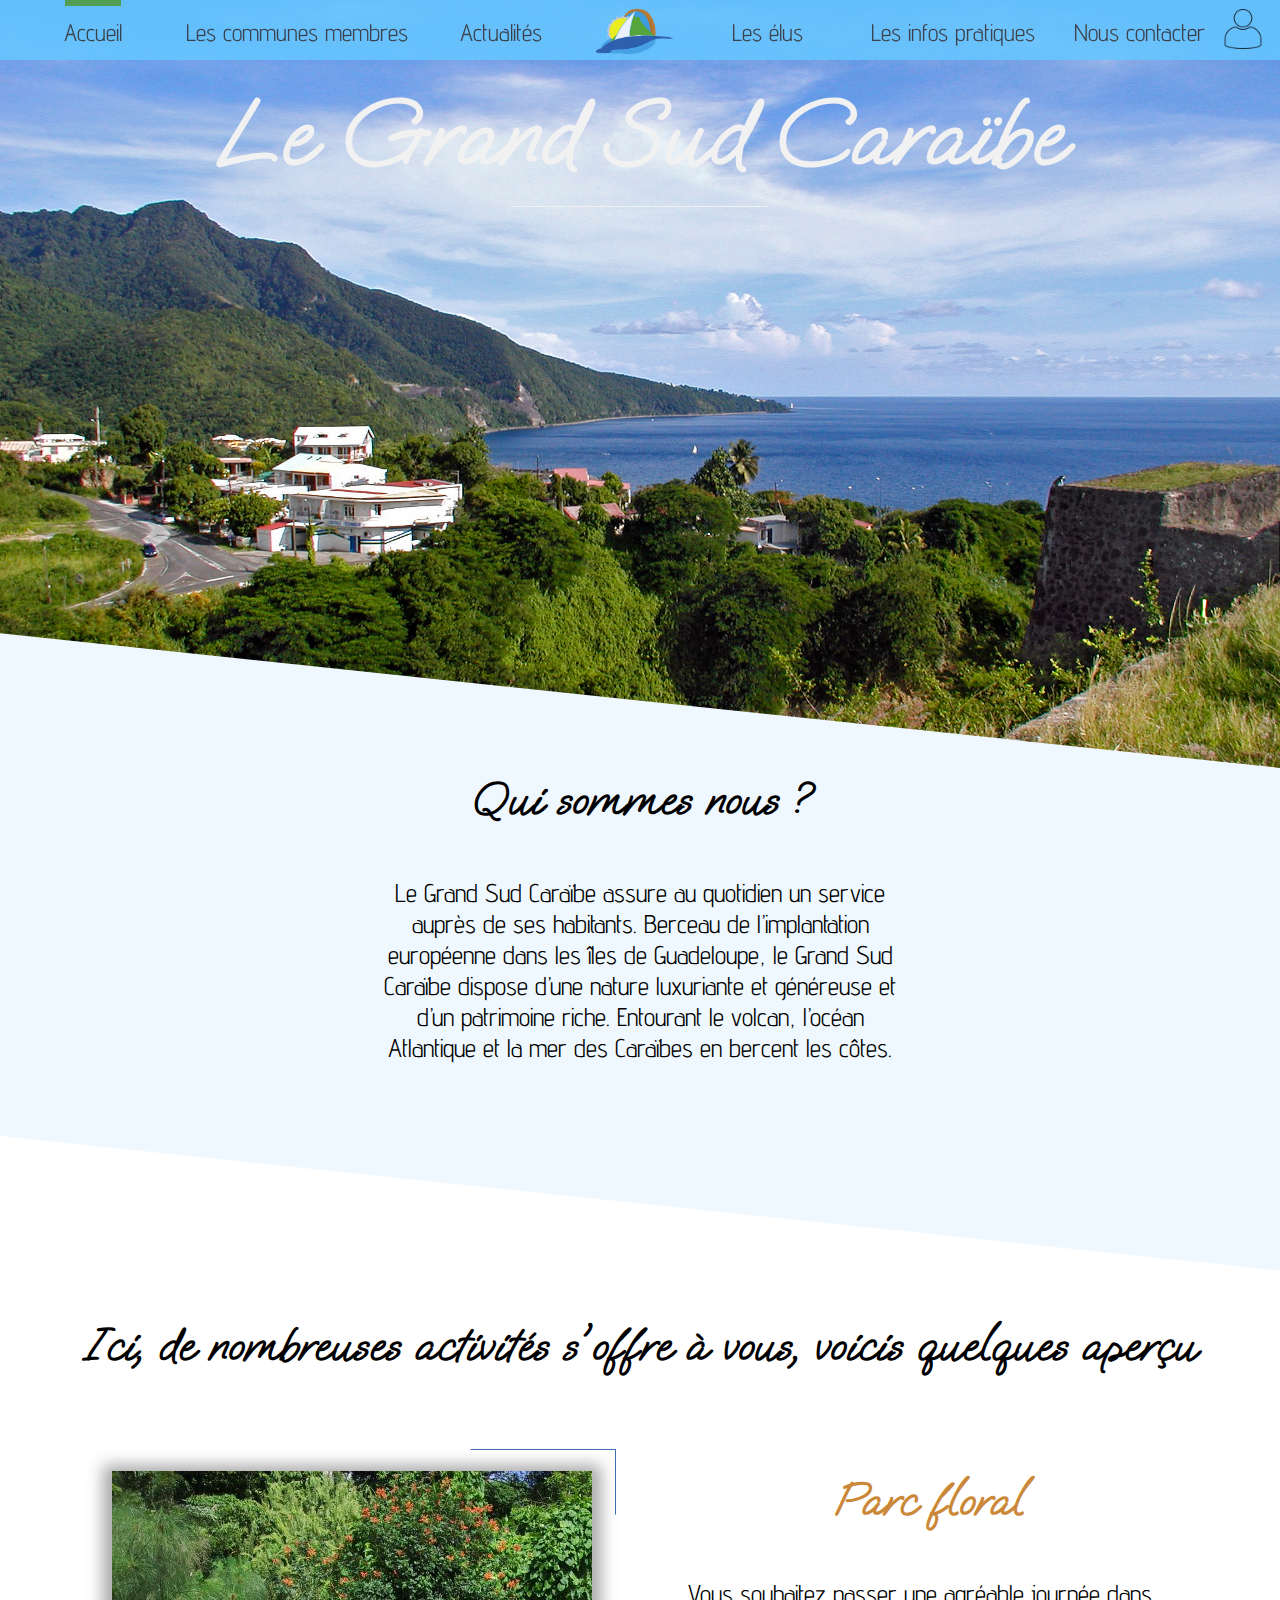
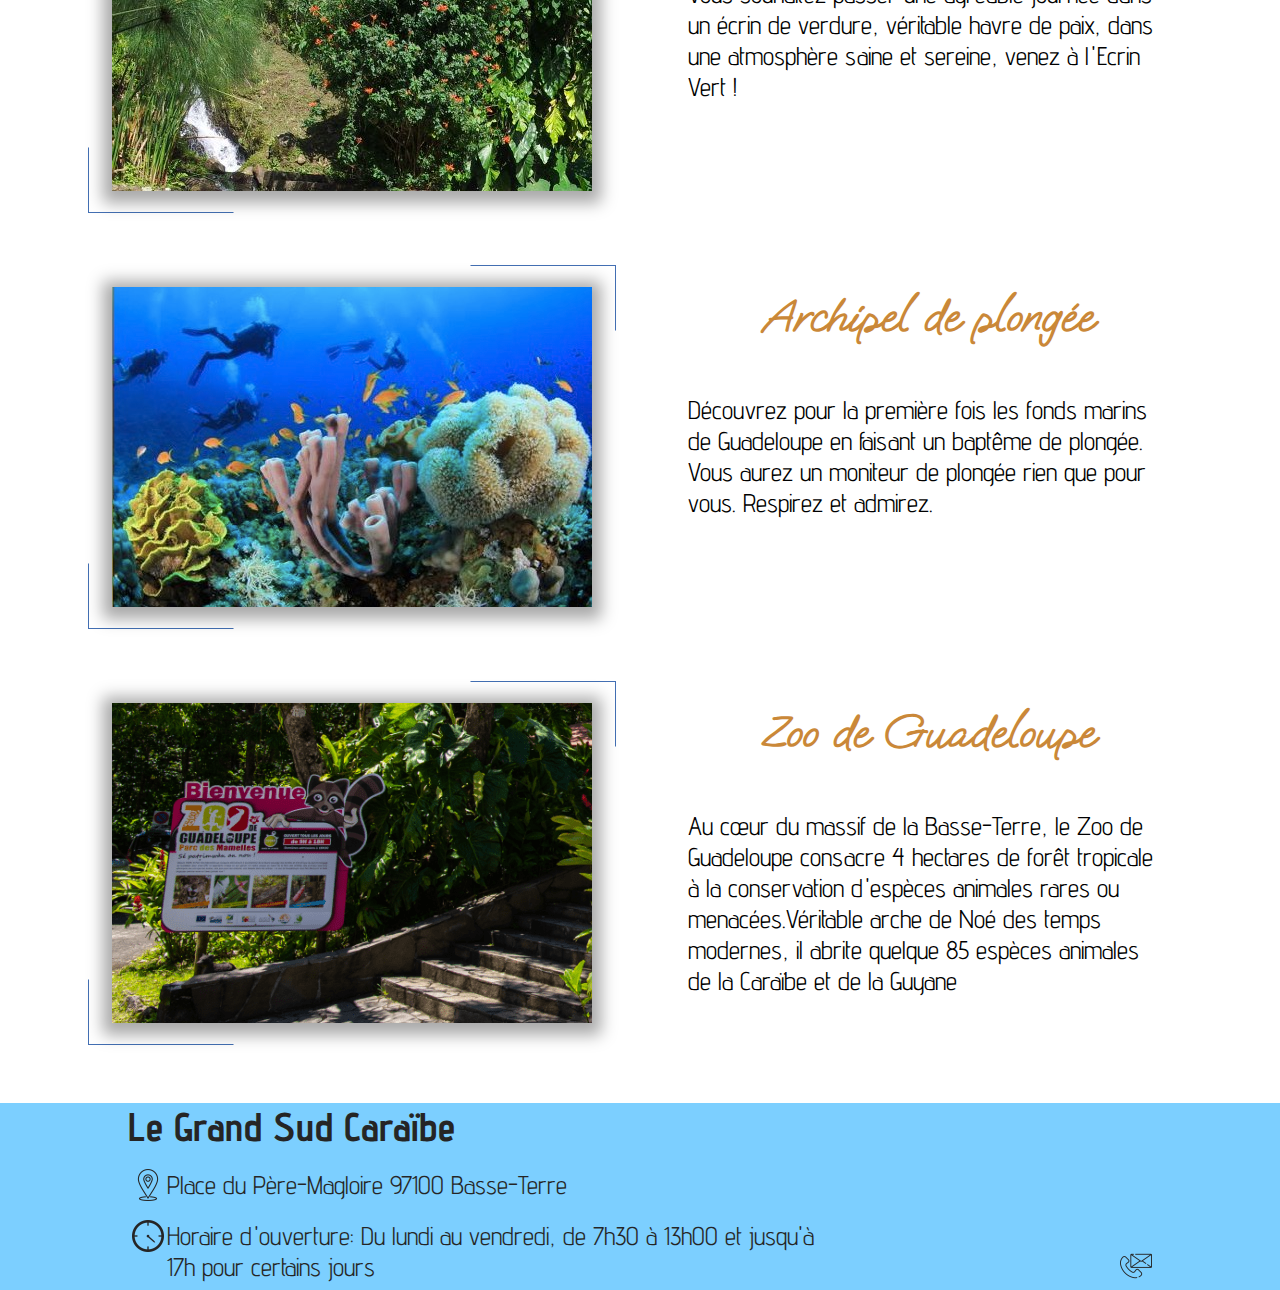
<file: index.html>
<!DOCTYPE html>
<html lang="fr">

<head>
  <meta charset="UTF-8">
  <meta http-equiv="X-UA-Compatible" content="IE=edge">
  <meta name="viewport" content="width=device-width, initial-scale=1.0">
  <link rel="icon" href="./img/icon/icon.png" type="image/png">

  <link rel="stylesheet" href="./css/accueil.css">
  <link rel="stylesheet" href="./css/commun.css">

  <script src="https://ajax.googleapis.com/ajax/libs/jquery/3.1.0/jquery.min.js"></script>
  <script src="./js/accueil.js"></script>
  <script src="./js/navBar.js"></script>
  <script src="./js/doubleClick.js"></script>

  <title>Le Grand Sud Caraïbe</title>
</head>

<body>
  <header>
    <nav>
      <ul id="normal-nav">
        <li>
          <div class="line"></div> <a href="#">Accueil</a>
        </li>
        <li>
          <div class="line"></div> <a href="./communes.html">Les communes membres</a>
        </li>
        <li>
          <div class="line"></div> <a href="#actualites">Actualités</a>
        </li>
        <img src="./img/icon/icon.png" id="logo" alt="logo">
        <li>
          <div class="line"></div> <a href="#elus">Les élus</a>
        </li>
        <li>
          <div class="line"></div> <a href="./infos.html">Les infos pratiques</a>
        </li>
        <li>
          <div class="line"></div> <a href="./contact.html">Nous contacter</a>
        </li>
        <a title="login" id="login"><img src="./img/icon/login.png" alt="login"></a>
      </ul>
      <div id="menu-box">
        <div id="button-menu" class="icon">
          <div class="respon-line"></div>
        </div>
        <div id="blob-1" class="blob"><a href="#"><img src="./img/icon/home.png" alt="home" class="icon"></a></div>
        <div id="blob-2" class="blob"><a href="./communes.html"><img src="./img/icon/pin.png" alt="map"
              class="icon"></a></div>
        <div id="blob-3" class="blob"><a href="#actualites"><img src="./img/icon/news.png" alt="actu" class="icon"></a>
        </div>
        <div id="blob-4" class="blob"><a href="#elus"><img src="./img/icon/icon-elus.png" alt="elus" class="icon"></a>
        </div>
        <div id="blob-5" class="blob"><a href="./infos.html"><img src="./img/icon/clipboard.png" alt="info"
              class="icon"></a></div>
        <div id="blob-6" class="blob"><a href="./contact.html"><img src="./img/icon/contact.png" alt="contact"
              class="icon"></a></div>
      </div>
    </nav>
  </header>

  <div id="bg-img" class="fixe-to-top">
    <h1>Le Grand Sud Caraïbe</h1>
    <div class="line"></div>
  </div>

  <section id="presentation">
    <img src="./img/color/alice.png" alt="alice-bgc" class="no-select">
    <div>
      <h2>Qui sommes nous ?</h2>
      <p>Le Grand Sud Caraïbe assure au quotidien un service auprès de ses habitants.
        Berceau de l’implantation européenne dans les îles de Guadeloupe, le Grand Sud Caraïbe dispose d’une nature
        luxuriante et généreuse et d’un patrimoine riche. Entourant le volcan, l’océan Atlantique et la mer des Caraïbes
        en bercent les côtes.</p>
    </div>
  </section>
  <section id="activities">
    <h2>Ici, de nombreuses activités s'offre à vous, voicis quelques aperçu</h2>
    <div class="box">
      <div>
        <div class="frame seg-anime doubleClick">
          <div class="img shadow"><img src="./img/activities/parc.png" alt="parc"></div>
        </div>
        <div class="txt">
          <h2>Parc floral</h2>
          <p>Vous souhaitez passer une agréable journée dans un écrin de verdure, véritable havre de paix,
            dans une atmosphère saine et sereine, venez à l'Ecrin Vert !</p>
        </div>
      </div>
      <div>
        <div class="frame seg-anime blue-frame doubleClick">
          <div class="img shadow"><img src="./img/activities/plonger.png" alt="plonger"></div>
        </div>
        <div class="txt">
          <h2>Archipel de plongée</h2>
          <p>Découvrez pour la première fois les fonds marins de Guadeloupe en faisant un baptême de plongée. Vous aurez
            un moniteur de plongée rien que pour vous. Respirez et admirez.</p>
        </div>
      </div>
      <div>
        <div class="frame seg-anime doubleClick">
          <div class="img shadow"><img src="./img/activities/zoo.png" alt="zoo" id="zoo"></div>
        </div>
        <div class="txt">
          <h2>Zoo de Guadeloupe</h2>
          <p>Au cœur du massif de la Basse-Terre, le Zoo de Guadeloupe consacre 4 hectares de forêt tropicale à la
            conservation d'espèces animales rares ou menacées.Véritable arche de Noé des temps modernes, il abrite
            quelque 85 espèces animales de la Caraïbe et de la Guyane</p>
        </div>
      </div>
    </div>
  </section>
  <footer>
    <div>
      <div id="info">
        <h3>Le Grand Sud Caraïbe</h3><br>
        <div id="address">
          <img src="./img/icon/position.png" alt="position">
          <p>Place du Père-Magloire 97100 Basse-Terre</p>
        </div><br>
        <div id="time">
          <img src="./img/icon/clock.png" alt="clock">
          <p>Horaire d'ouverture: Du lundi au vendredi, de 7h30 à 13h00 et jusqu'à 17h pour certains jours</p>
        </div>
      </div>
      <div id="contact">
        <div>
          <a href="./contact.html"><img src="./img/icon/contact.png" alt="contact" title="Contactez nous"></a>
        </div>
      </div>
    </div>
  </footer>
</body>

</html>
</file>
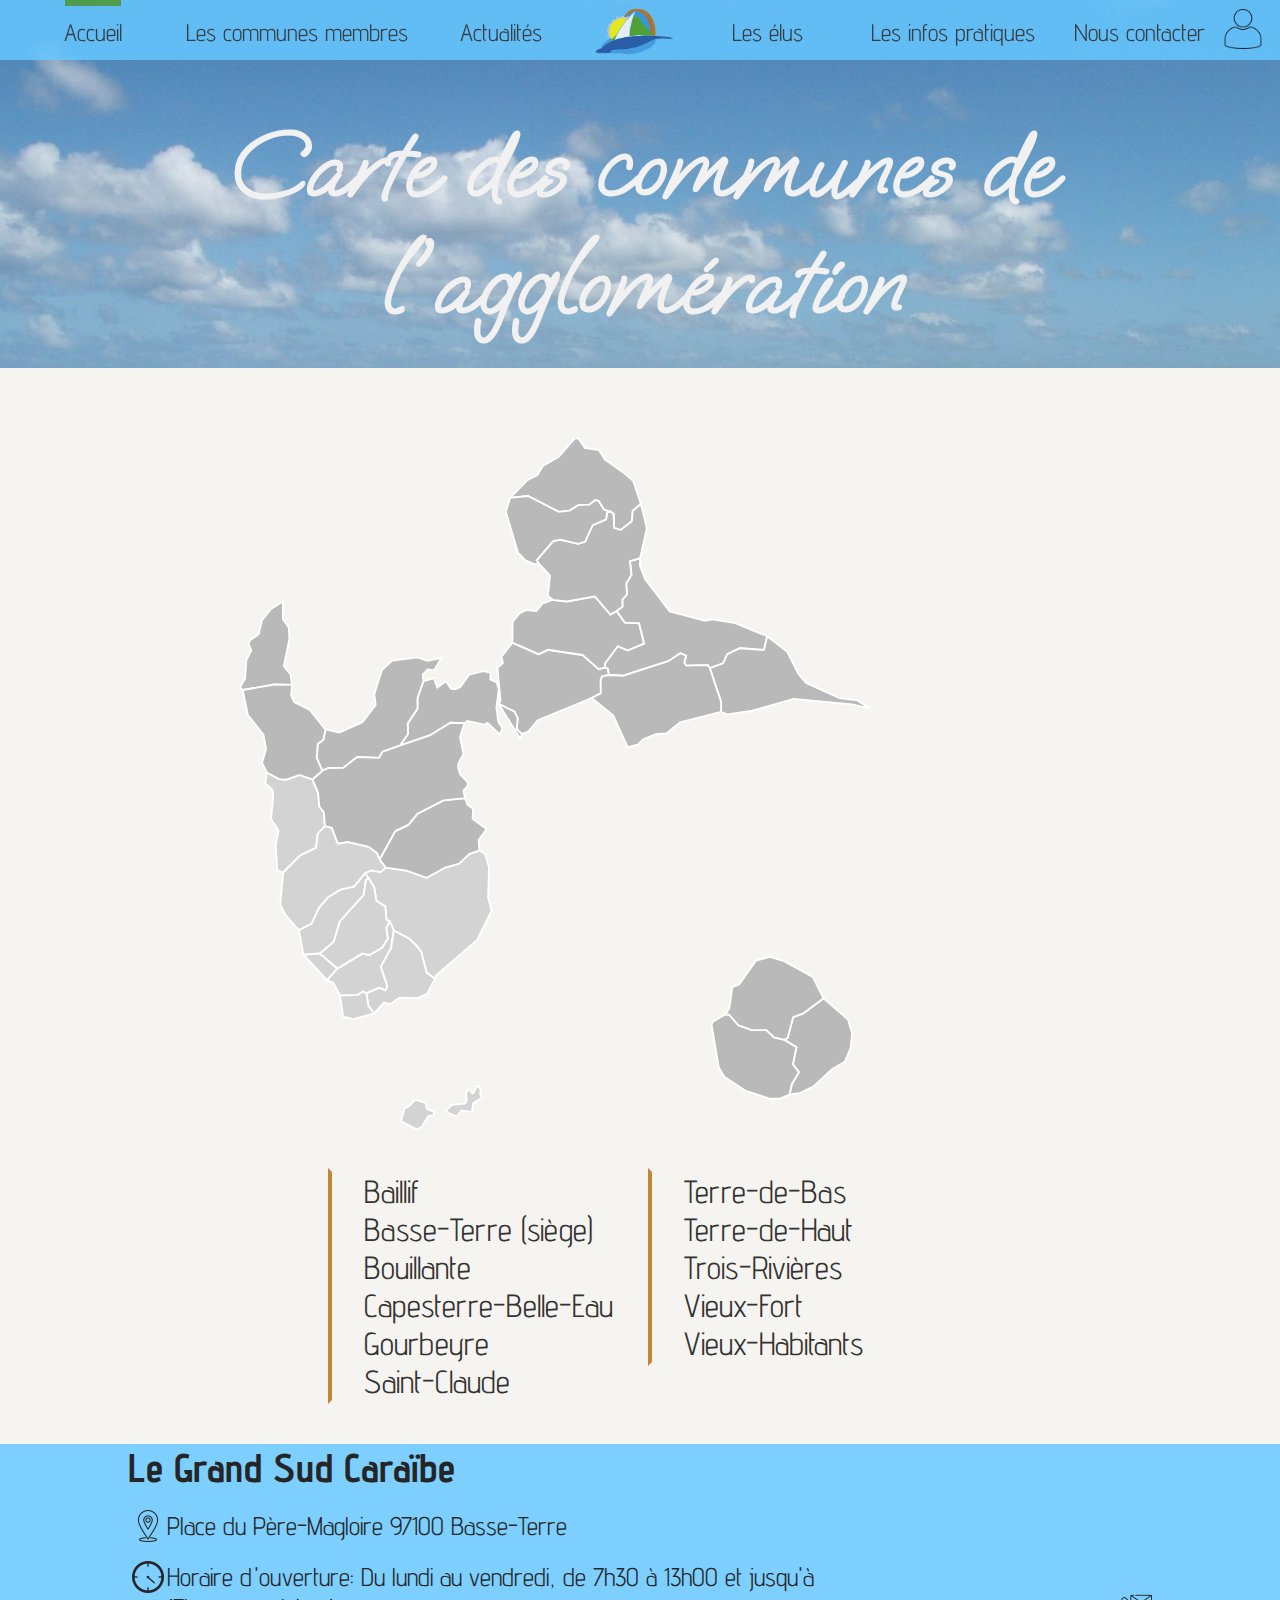
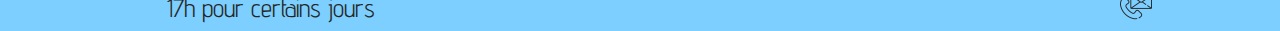
<file: communes.html>
<!DOCTYPE html>
<html lang="fr">

<head>
  <meta charset="UTF-8">
  <meta http-equiv="X-UA-Compatible" content="IE=edge">
  <meta name="viewport" content="width=device-width, initial-scale=1.0">
  <link rel="icon" href="./img/icon/icon.png" type="image/icon">
  <script src="https://ajax.googleapis.com/ajax/libs/jquery/3.1.0/jquery.min.js"></script>

  <script src="./js/communes.js"> </script>
  <script src="./js/navBar.js"> </script>
  <script src="./js/doubleClick.js"> </script>

  <link rel="stylesheet" href="./css/commun.css">
  <link rel="stylesheet" href="./css/communes.css">
  <title>Le Grand Sud Caraïbe</title>
</head>

<body>
  <header>
    <nav>
      <ul id="normal-nav">
        <li>
          <div class="line"></div> <a href="./index.html">Accueil</a>
        </li>
        <li>
          <div class="line"></div> <a href="./communes.html">Les communes membres</a>
        </li>
        <li>
          <div class="line"></div> <a href="#actualites">Actualités</a>
        </li>
        <a href="#"><img src="./img/icon/icon.png" id="logo" alt="logo"></a>
        <li>
          <div class="line"></div> <a href="#elus">Les élus</a>
        </li>
        <li>
          <div class="line"></div> <a href="./infos.html">Les infos pratiques</a>
        </li>
        <li>
          <div class="line"></div> <a href="./contact.html">Nous contacter</a>
        </li>
        <a title="login" id="login"><img src="./img/icon/login.png" alt="login"></a>
      </ul>
      <div id="menu-box">
        <div id="button-menu" class="icon">
          <div class="respon-line"></div>
        </div>
        <div id="blob-1" class="blob"><a href="./index.html"><img src="./img/icon/home.png" alt="home" class="icon"></a>
        </div>
        <div id="blob-2" class="blob"><a href="#"><img src="./img/icon/pin.png" alt="map" class="icon"></a></div>
        <div id="blob-3" class="blob"><a href="#actualites"><img src="./img/icon/news.png" alt="actu" class="icon"></a>
        </div>
        <div id="blob-4" class="blob"><a href="#elus"><img src="./img/icon/icon-elus.png" alt="elus" class="icon"></a>
        </div>
        <div id="blob-5" class="blob"><a href="./infos.html"><img src="./img/icon/clipboard.png" alt="info"
              class="icon"></a></div>
        <div id="blob-6" class="blob"><a href="./contact.html"><img src="./img/icon/contact.png" alt="contact"
              class="icon"></a></div>
      </div>
    </nav>
  </header>


  <div id="bg-img">
    <h1>Carte des communes de l'agglomération</h1>
  </div>

  <div id="commune-content">
    <div id="commune-box">
      <!-- <span class="ligne_droite"></span> -->
      <div id="map"><svg xmlns:dc="http://purl.org/dc/elements/1.1/" xmlns:cc="http://creativecommons.org/ns#"
          xmlns:rdf="http://www.w3.org/1999/02/22-rdf-syntax-ns#" xmlns:svg="http://www.w3.org/2000/svg"
          xmlns="http://www.w3.org/2000/svg" xmlns:sodipodi="http://sodipodi.sourceforge.net/DTD/sodipodi-0.dtd"
          xmlns:inkscape="http://www.inkscape.org/namespaces/inkscape" viewBox="0 0 86008 74361" version="1.1" id="svg"
          inkscape:version="0.48.4 r9939" width="40%" height="40%"
          sodipodi:docname="Blank_Map_of_Guadeloupe_Department,_France,_with_Communes.svg">
          <metadata id="metadata42">
            <rdf:RDF>
              <cc:Work rdf:about="">
                <dc:format>image/svg+xml</dc:format>
                <dc:type rdf:resource="http://purl.org/dc/dcmitype/StillImage" />
              </cc:Work>
            </rdf:RDF>
          </metadata>
          <defs id="defs40" />
          <sodipodi:namedview pagecolor="#ffffff" bordercolor="#666666" borderopacity="1" objecttolerance="10"
            gridtolerance="10" guidetolerance="10" inkscape:pageopacity="0" inkscape:pageshadow="2"
            inkscape:window-width="1863" inkscape:window-height="1056" id="namedview38" showgrid="false"
            inkscape:zoom="0.012207733" inkscape:cx="43004" inkscape:cy="37180.5" inkscape:window-x="57"
            inkscape:window-y="24" inkscape:window-maximized="1" inkscape:current-layer="svg2">
          </sodipodi:namedview>
          <g style="fill:#b9b9b9;fill-opacity:1;stroke:#ffffff;stroke-width:200;stroke-opacity:1" id="g4">
            <polygon id="97101 LES ABYMES"
              points="29852,30140 29527,29434 27789,28565 28010,28237 27672,24699 28264,24211 28104,23501 29284,21995 32104,23245 33118,22773 36852,23331 38564,24847 39234,24660 39556,24802 39674,25480 38953,25624 38779,25963 38794,27464 37799,27955 32013,30338 31029,31532 30309,31840 30309,31840 29747,31302 ">
            </polygon>
            <polygon id="97102 ANSE-BERTRAND"
              points="42126,8945 40932,9896 40219,9663 40157,8141 39849,7905 39128,7721 38556,6747 38172,6692 37563,7171 36417,7200 35425,7809 34271,7939 30962,6238 29034,6445 30902,4520 31949,4005 32561,3003 34263,2027 36045,0 36425,95 37063,1066 38598,1301 39209,2292 41384,3845 42264,4592 43099,7095 43099,7095 42229,7820 ">
            </polygon>
            <polygon id="97103 BAIE-MAHAULT"
              points="18028,30701 19080,29095 19079,27960 19709,26155 20835,25822 21218,26831 22141,26141 22672,26937 23038,27015 23415,26909 23748,26701 24652,25433 26175,25063 26919,25223 26922,25964 27625,26290 27819,27055 27567,28983 27785,30546 28219,31192 27933,31865 26608,30637 26272,30831 24442,30425 24134,30660 22626,30619 20399,31979 17174,33081 17174,33081 18059,31826 ">
            </polygon>
            <polygon class="casbt" id="97104 BAILLIF"
              points="7686,52210 8497,50490 9491,49339 10799,48561 12280,48204 13449,46766 13824,47311 13526,47569 13311,49112 10736,51971 10072,54188 8579,55426 6829,55551 6829,55551 6324,52896 ">
            </polygon>
            <polygon class="casbt" id="97105 BASSE-TERRE"
              points="8579,55426 10474,57041 9359,58291 9359,58291 6829,55551 ">
            </polygon>
            <polygon class="casbt" vid="97106 BOUILLANTE"
              points="3838,43729 4144,42205 3329,40932 3573,38628 3496,37848 2711,37118 2879,35966 4215,36679 4974,36738 6398,36230 7789,36711 8387,38120 8537,39643 9007,40217 9129,41736 8361,42574 8171,44065 6482,44873 4639,46716 4639,46716 4004,46454 ">
            </polygon>
            <polygon class="casbt" id="97107 CAPESTERRE-BELLE-EAU"
              points="19480,55252 19018,54640 18200,53837 16534,52951 16089,51966 15750,51796 15610,50360 14671,49760 14414,48280 13824,47311 13449,46766 14089,46494 15135,46673 15649,46191 17923,46506 20062,47280 22071,46181 23551,45757 24654,44727 25724,44326 26369,44749 26779,46239 26667,49368 27047,50822 25498,53957 21059,57778 20964,58161 20964,58161 20070,57470 ">
            </polygon>
            <polygon id="97108 CAPESTERRE-DE-MARIE-GALANTE"
              points="60087,68176 59442,67343 59822,65501 58534,64706 58871,64507 59467,62281 60556,61865 62734,60246 65369,62519 65812,64035 65648,65603 65027,67057 63672,67845 61658,69703 60251,70415 59079,70586 59079,70586 59324,69474 ">
            </polygon>
            <polygon class="casbt" id="97109 GOURBEYRE"
              points="9359,58291 10474,57041 13138,55433 13909,55579 15265,54802 15890,53812 15715,52652 16089,51966 16534,52951 16237,54843 15144,56861 15764,58660 15811,59043 15633,59385 14938,59108 13589,59706 13263,59504 12604,59890 10749,59936 10749,59936 10050,58595 ">
            </polygon>
            <polygon>
              <path id="97110 LA DÉSIRADE"
                d="m 80634,19840 193,17 367,-442 188,44 1518,-797 944,-663 387,10 330,-469 743,-180 314,483 390,1312 -648,459 -1840,725 -2233,1682 -2703,695 -2331,1066 -287,-117 63,-986 748,-906 1163,-236 433,-656 774,-79 735,-312 752,-650 z m -6910,17865 -931,-248 -198,-318 176,-82 1727,-124 522,236 -162,316 -1134,220 z"
                inkscape:connector-curvature="0">
            </polygon>
            <polygon id="97111 DESHAIES"
              points="555,25827 681,23877 1221,22848 921,22135 1055,21768 2010,21091 2368,19598 3327,18394 4623,17570 4607,19448 5247,20388 5312,21555 4712,24540 5425,25395 5584,26546 3708,26506 288,27096 288,27096 0,26831 ">
            </polygon>
            <polygon id="97112 GRAND-BOURG"
              points="56877,71012 54302,70154 52078,68679 51472,67679 50700,63110 50837,62745 52189,61966 52578,62001 53595,63138 55044,63656 56592,63664 57427,64442 58534,64706 59822,65501 59442,67343 60087,68176 59324,69474 59079,70586 59079,70586 58040,71020 ">
              <polygon id="97113 LE GOSIER"
                points="38445,34229 36543,34538 32752,33736 31991,32909 30496,32784 30119,32310 30309,31840 31029,31532 32013,30338 37799,27955 40125,29816 41669,33240 41669,33240 39754,33423 " />
            </polygon>
            <polygon id="97114 GOYAVE"
              points="23551,45757 22071,46181 20062,47280 17923,46506 15649,46191 15004,45311 16699,42260 18102,41595 19083,40395 21870,38955 24204,38711 24451,39427 25068,39851 25010,40951 26500,42033 25661,43215 25724,44326 25724,44326 24654,44727 ">
            </polygon>
            <polygon id="97115 LAMENTIN"
              points="8356,32907 8955,32438 9184,31326 10689,31654 13159,30548 14586,28694 14432,27549 15257,24945 16371,23934 19067,23584 20178,23952 21664,23670 20855,24979 20189,24898 19646,25444 19709,26155 19079,27960 19080,29095 18028,30701 18059,31826 17174,33081 15336,33720 14943,34393 12615,34298 11082,35470 9541,35474 8839,35771 8839,35771 8249,34396 ">
            </polygon>
            <polygon id="97116 MORNE-À-L'EAU"
              points="36852,23331 33118,22773 32104,23245 29284,21995 29317,19740 30056,18860 30711,18500 31853,18593 32540,17775 33624,17400 35152,17581 38163,17031 39818,18984 40484,18595 41378,19853 42901,19898 43456,22113 41677,22850 40623,22396 39238,24268 39234,24660 39234,24660 38564,24847 ">
            </polygon>
            <polygon id="97117 LE MOULE"
              points="47979,24471 47754,24152 47967,23417 47352,23137 46050,23998 41191,25560 39674,25480 39556,24802 39234,24660 39238,24268 40623,22396 41677,22850 43456,22113 42901,19898 41378,19853 40484,18595 41109,18147 41114,17379 41614,16799 41516,15663 42089,14713 41916,13244 43014,12930 42998,13722 43561,15198 46205,18634 49989,19650 50762,19485 53101,19859 56684,21310 56326,22789 53727,22610 52381,23241 51943,24221 50514,24750 50514,24750 50309,24414 ">
            </polygon>
            <polygon id="97118 PETIT-BOURG"
              points="13789,43951 11604,43453 10504,43626 9863,41933 9129,41736 9007,40217 8537,39643 8387,38120 7789,36711 8839,35771 9541,35474 11082,35470 12615,34298 14943,34393 15336,33720 17174,33081 20399,31979 22626,30619 24134,30660 23652,32143 24024,33975 23482,34999 23450,35387 23646,36137 24437,36976 24501,37361 24006,37962 24204,38711 21870,38955 19083,40395 18102,41595 16699,42260 15004,45311 15004,45311 14717,44615 ">
            </polygon>
            <polygon id="97119 PETIT-CANAL"
              points="38163,17031 35152,17581 33624,17400 33095,16966 33327,14796 32095,13454 31881,13151 33663,11083 34425,10934 36347,11384 37090,11159 37917,9378 39352,8754 39471,8002 39849,7905 40157,8141 40219,9663 40932,9896 42126,8945 42229,7820 43099,7095 43743,9687 43014,12930 41916,13244 42089,14713 41516,15663 41614,16799 41114,17379 41109,18147 40484,18595 40484,18595 39818,18984 ">
            </polygon>
            <polygon id="97120 POINTE-À-PITRE"
              points="29527,29434 29852,30140 29747,31302 30309,31840 30119,32310 30119,32310 27789,28565 ">
            </polygon>
            <polygon id="97121 POINTE-NOIRE"
              points="4974,36738 4215,36679 2879,35966 2372,34928 2799,33427 2516,31891 833,29757 288,27096 3708,26506 5584,26546 5506,27685 5817,28380 7513,29237 9184,31326 8955,32438 8356,32907 8249,34396 8839,35771 7789,36711 7789,36711 6398,36230 ">
            </polygon>
            <polygon id="97122 PORT-LOUIS"
              points="30681,13146 29885,12338 28580,7914 29034,6445 30962,6238 34271,7939 35425,7809 36417,7200 37563,7171 38172,6692 38556,6747 39128,7721 39849,7905 39471,8002 39352,8754 37917,9378 37090,11159 36347,11384 34425,10934 33663,11083 31881,13151 32095,13454 32095,13454 31742,13613 ">
            </polygon>
            <polygon class="casbt" id="97124 SAINT-CLAUDE"
              points="10072,54188 10736,51971 13311,49112 13526,47569 13824,47311 14414,48280 14671,49760 15610,50360 15750,51796 16089,51966 15715,52652 15890,53812 15265,54802 13909,55579 13138,55433 10474,57041 10474,57041 8579,55426 ">
            </polygon>
            <polygon id="97125 SAINT-FRANÇOIS"
              points="60087,25439 60865,26326 64445,27968 66392,28211 67679,29095 65828,28646 59541,28058 55074,29320 52428,29729 51719,29440 51723,28379 50514,24750 51943,24221 52381,23241 53727,22610 56326,22789 56684,21310 56684,21310 58830,22979 ">
            </polygon>
            <polygon id="97126 SAINT-LOUIS"
              points="56592,63664 55044,63656 53595,63138 52578,62001 52189,61966 52600,61320 52928,59025 53671,58762 55462,56190 56980,55786 58486,56237 61576,57940 62734,60246 60556,61865 59467,62281 58871,64507 58534,64706 58534,64706 57427,64442 ">
            </polygon>
            <polygon id="97128 SAINTE-ANNE"
              points="37799,27955 38794,27464 38779,25963 38953,25624 39674,25480 41191,25560 46050,23998 47352,23137 47967,23417 47754,24152 47979,24471 50309,24414 50514,24750 51723,28379 51719,29440 47315,30578 45820,31774 44681,31846 43316,32406 42786,32961 41669,33240 41669,33240 40125,29816 ">
            </polygon>
            <polygon>
              <path id="97129 SAINTE-ROSE"
                d="m 21664,23670 -1486,282 -1111,-368 -2696,350 -1114,1011 -825,2604 154,1145 -1427,1854 -2470,1106 -1505,-328 -1671,-2089 -1696,-857 -311,-695 78,-1139 -159,-1151 -713,-855 600,-2985 -65,-1167 -640,-940 16,-1878 1561,-100 924,-652 1785,813 1566,1736 1538,350 3025,1673 2326,45 584,968 1761,864 1166,-187 990,-64 253,225 -438,429 z m 1950,-5236 -384,-78 -424,151 477,-866 555,-51 503,301 10,377 -150,126 -587,40 z"
                inkscape:connector-curvature="0">
            </polygon>
            <polygon class="casbt" id="97130 TERRE-DE-BAS"
              points="17677,72107 18196,71828 18843,71140 19797,71418 19952,71535 20079,72092 20930,72516 20791,72836 20268,72885 19548,74060 19035,74361 19035,74361 17299,73427 ">
            </polygon>
            <polygon class="casbt" id="97131 TERRE-DE-HAUT"
              points="22130,72364 22209,72187 22811,71698 24175,71560 24395,71240 24303,70473 24466,70123 24627,70044 24983,70461 25142,70393 25450,69687 25624,69678 25847,69985 25833,70569 26033,70898 25070,71533 24937,72466 23789,72299 23340,72921 23340,72921 22600,72670 ">
            </polygon>
            <polygon class="casbt" id="97132 TROIS-RIVIÈRES"
              points="13589,59706 14938,59108 15633,59385 15811,59043 15764,58660 15144,56861 16237,54843 16534,52951 18200,53837 19018,54640 19480,55252 20070,57470 20964,58161 20121,59750 19067,60214 17130,60176 16186,60864 15447,60728 14439,61871 14439,61871 13802,61058 ">
            </polygon>
            <polygon class="casbt" id="97133 VIEUX-FORT"
              points="11087,62205 10749,59936 12604,59890 13263,59504 13589,59706 13802,61058 14439,61871 14439,61871 12196,62487 ">
            </polygon>
            <polygon class="casbt" id="97134 VIEUX-HABITANTS"
              points="4324,50131 4639,46716 6482,44873 8171,44065 8361,42574 9129,41736 9863,41933 10504,43626 11604,43453 13789,43951 14717,44615 15004,45311 15649,46191 15135,46673 14089,46494 13449,46766 12280,48204 10799,48561 9491,49339 8497,50490 7686,52210 6324,52896 6324,52896 4823,51177 ">
            </polygon>
          </g>
        </svg>
      </div>
      <div id="ville-box">
        <ul id="ville">
          <div id="ville-left">
            <li class="ville-name doubleClick"><a>Baillif</a></li>
            <li class="ville-name doubleClick"><a>Basse-Terre (siège)</a></li>
            <li class="ville-name doubleClick"><a>Bouillante</a></li>
            <li class="ville-name doubleClick"><a>Capesterre-Belle-Eau</a></li>
            <li class="ville-name doubleClick"><a>Gourbeyre</a></li>
            <li class="ville-name doubleClick"><a>Saint-Claude</a></li>
          </div>
          <div id="ville-right">
            <li class="ville-name doubleClick"><a>Terre-de-Bas</a></li>
            <li class="ville-name doubleClick"><a>Terre-de-Haut</a></li>
            <li class="ville-name doubleClick"><a>Trois-Rivières</a></li>
            <li class="ville-name doubleClick"><a>Vieux-Fort</a></li>
            <li class="ville-name doubleClick"><a>Vieux-Habitants</a></li>
          </div>
        </ul>
      </div>
    </div>
  </div>
  <footer>
    <div>
      <div id="info">
        <h3>Le Grand Sud Caraïbe</h3><br>
        <div id="address">
          <img src="./img/icon/position.png" alt="position">
          <p>Place du Père-Magloire 97100 Basse-Terre</p>
        </div><br>
        <div id="time">
          <img src="./img/icon/clock.png" alt="clock">
          <p>Horaire d'ouverture: Du lundi au vendredi, de 7h30 à 13h00 et jusqu'à 17h pour certains jours</p>
        </div>
      </div>
      <div id="contact">
        <div>
          <a href="./contact.html"><img src="./img/icon/contact.png" alt="contact" title="Contactez nous"></a>
        </div>
      </div>
    </div>
  </footer>
</body>

</html>
</file>
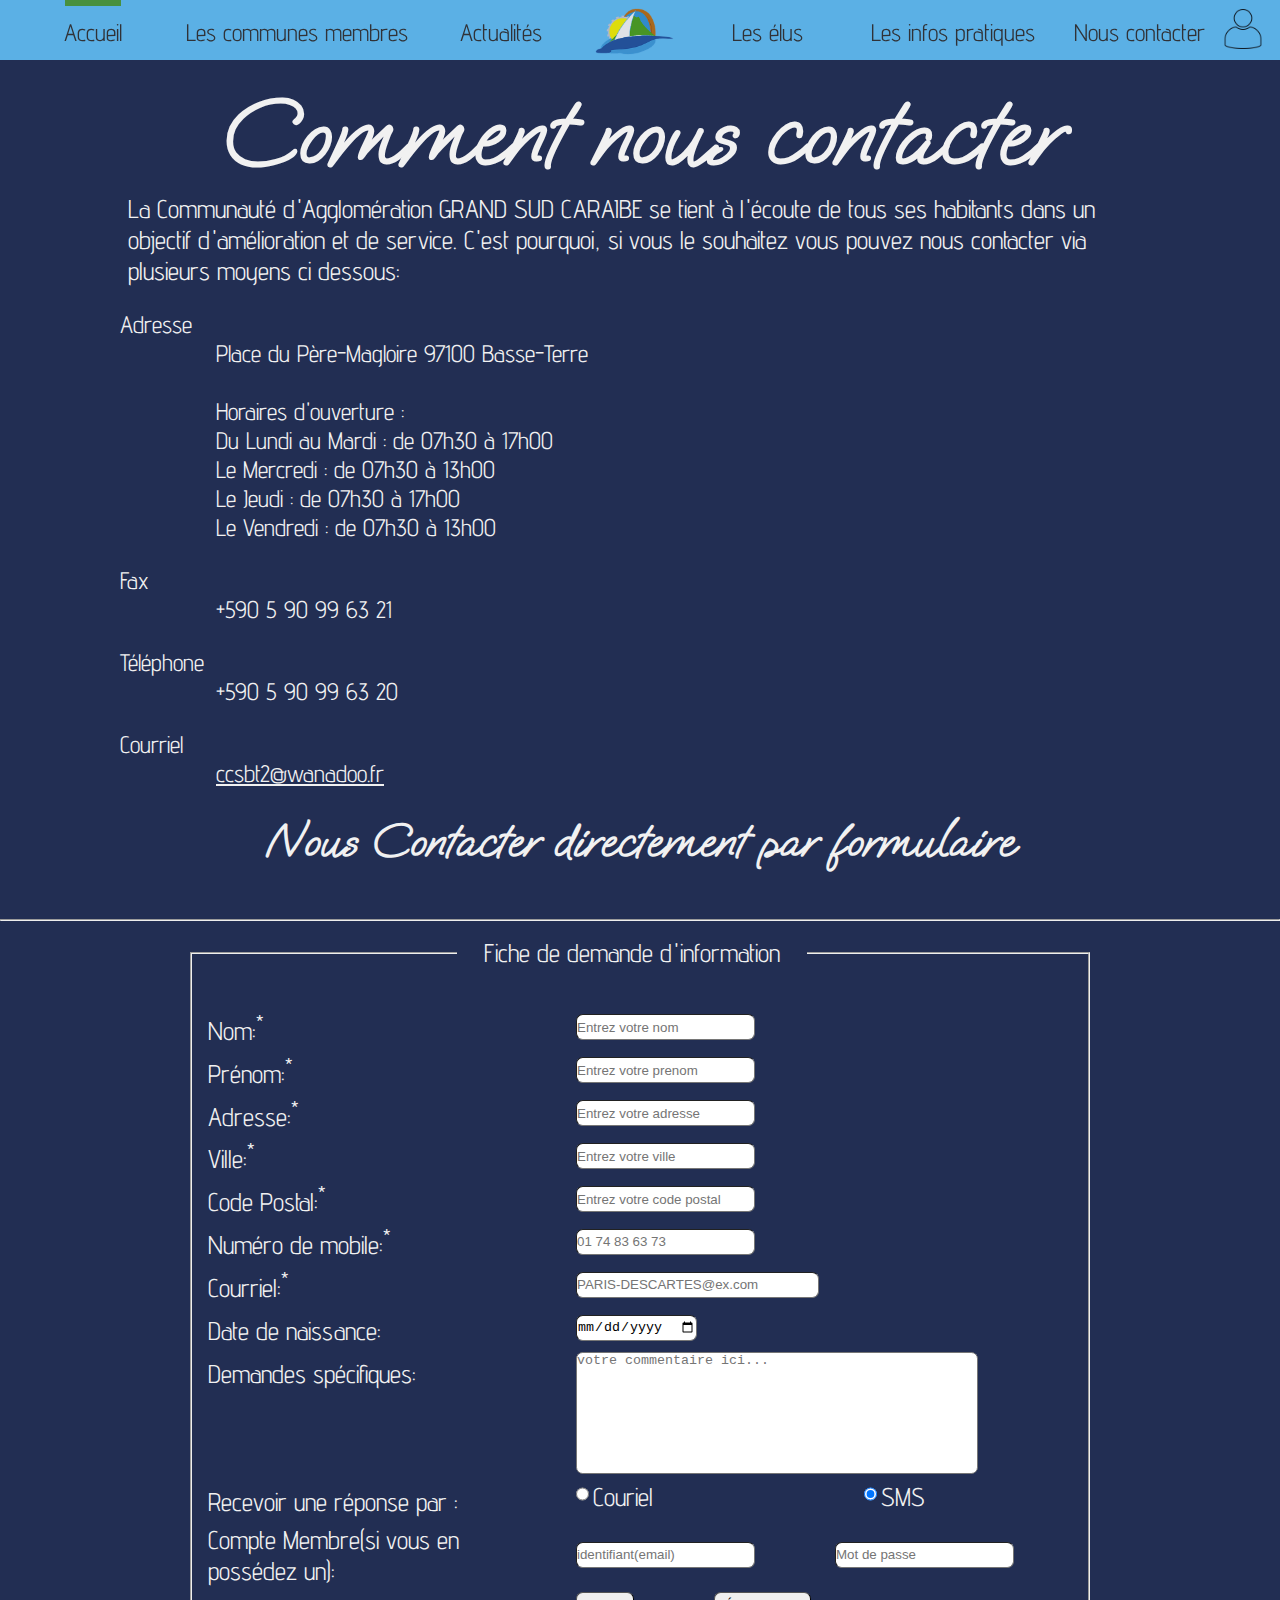
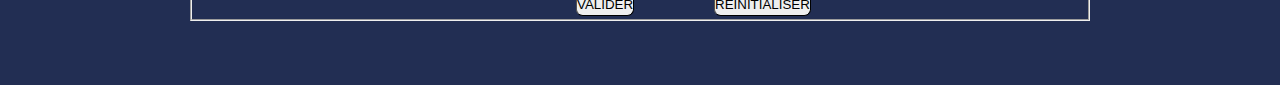
<file: contact.html>
<!DOCTYPE html>
<html lang="fr">

<head>
  <meta charset="UTF-8">
  <meta http-equiv="X-UA-Compatible" content="IE=edge">
  <meta name="viewport" content="width=device-width, initial-scale=1.0">
  <link rel="icon" href="./img/icon/icon.png" type="image/icon">
  <script src="https://ajax.googleapis.com/ajax/libs/jquery/3.1.0/jquery.min.js"></script>
  <script src="./js/navBar.js"> </script>
  <script src="./js/form.js"></script>
  <link rel="stylesheet" href="./css/commun.css">
  <link rel="stylesheet" href="./css/form.css">
  <title>Le Grand Sud Caraïbe</title>
</head>

<body>
  <header>
    <nav>
      <ul id="normal-nav">
        <li>
          <div class="line"></div> <a href="./index.html">Accueil</a>
        </li>
        <li>
          <div class="line"></div> <a href="./communes.html">Les communes membres</a>
        </li>
        <li>
          <div class="line"></div> <a href="#actualites">Actualités</a>
        </li>
        <a href="#"><img src="./img/icon/icon.png" id="logo" alt="logo"></a>
        <li>
          <div class="line"></div> <a href="#elus">Les élus</a>
        </li>
        <li>
          <div class="line"></div> <a href="./infos.html">Les infos pratiques</a>
        </li>
        <li>
          <div class="line"></div> <a href="#">Nous contacter</a>
        </li>
        <a title="login" id="login"><img src="./img/icon/login.png" alt="login"></a>
      </ul>
      <div id="menu-box">
        <div id="button-menu" class="icon">
          <div class="respon-line"></div>
        </div>
        <div id="blob-1" class="blob"><a href="./index.html"><img src="./img/icon/home.png" alt="home" class="icon"></a>
        </div>
        <div id="blob-2" class="blob"><a href="./communes.html"><img src="./img/icon/pin.png" alt="map"
              class="icon"></a></div>
        <div id="blob-3" class="blob"><a href="#actualites"><img src="./img/icon/news.png" alt="actu" class="icon"></a>
        </div>
        <div id="blob-4" class="blob"><a href="#elus"><img src="./img/icon/icon-elus.png" alt="elus" class="icon"></a>
        </div>
        <div id="blob-5" class="blob"><a href="./infos.html"><img src="./img/icon/clipboard.png" alt="info"
              class="icon"></a></div>
        <div id="blob-6" class="blob"><a href="#"><img src="./img/icon/contact.png" alt="contact" class="icon"></a>
        </div>
      </div>
    </nav>
  </header>

  <div class="fixe-to-top"></div>
  <section>
    <div id="centrep">

      <h1>Comment nous contacter</h1>
      <p>La Communauté d'Agglomération GRAND SUD CARAIBE se tient à l'écoute de tous ses habitants dans un objectif
        d'amélioration et de service. C'est pourquoi, si vous le souhaitez vous pouvez nous contacter via plusieurs
        moyens
        ci dessous:<br></p>
    </div>
    <div class="contact">
      <dl>
        <dt>Adresse</dt>
        <dd>
          Place du Père-Magloire
          97100 Basse-Terre <br><br>
          Horaires d'ouverture :<br>
          Du Lundi au Mardi : de 07h30 à 17h00<br>

          Le Mercredi : de 07h30 à 13h00<br>

          Le Jeudi : de 07h30 à 17h00<br>

          Le Vendredi : de 07h30 à 13h00<br>
        </dd>
        <dt>Fax</dt>
        <dd>
          +590 5 90 99 63 21 <br>
        </dd>
        <dt>Téléphone</dt>
        <dd>+590 5 90 99 63 20</dd>
        <dt>Courriel </dt>
        <dd><a class="mail" title="Nous envoyer un e-mail" href="mailto:ccsbt2@wanadoo.fr">
            <ins>ccsbt2@wanadoo.fr</ins></a></dd>


      </dl>
    </div>


  </section>


  <h2>
    Nous Contacter directement par formulaire
  </h2>
  <hr>
  <div>
    <form method="post" action="experiences.html#" accept-charset="utf-8" autocomplete="on">
      <fieldset>
        <legend>&nbsp;Fiche de demande d'information&nbsp;</legend>
        <br><br>
        <div id="test">
          <div class="intitule">
            <div>
              <div>
                <p> Nom:<sup>*</sup></p>
              </div>
              <input type="text" spellcheck="false" placeholder="Entrez votre nom" name="nom" required="required"
                pattern="(.{3,30})">
            </div>
            <div>
              <div>
                <p> Prénom:<sup>*</sup></p>
              </div>
              <input id="nuljsnul" type="text" placeholder="Entrez votre prenom" spellcheck="false" required="required"
                name="prenom" pattern="(.{3,30})">
            </div>
            <div>
              <div>
                <p> Adresse:<sup>*</sup> </p>
              </div>
              <input type="text" placeholder="Entrez votre adresse" required="required" name="adresse"
                pattern="([0-9]{0,4})(.{3,30})">
            </div>
            <div>
              <div>
                <p> Ville:<sup>*</sup></p>
              </div>
              <input type="text" placeholder="Entrez votre ville" required="required" name="ville">
            </div>
            <div>
              <div>
                <p> Code Postal:<sup>*</sup></p>
              </div>
              <input id="zip" type="number" placeholder="Entrez votre code postal" required="required" step="1"
                name="code postal">
            </div>
            <div>
              <div>
                <p> Numéro de mobile:<sup>*</sup></p>
              </div>
              <input type="tel" placeholder="01 74 83 63 73" required="required" name="numero mobile"
                pattern="([+]{0,1})([0-9]{10,12})">
            </div>
            <div>
              <div>
                <p> Courriel:<sup>*</sup></p>
              </div>
              <input type="email" spellcheck="false" placeholder="PARIS-DESCARTES@ex.com" required="required"
                name="mail" size="28">
            </div>

            <div>
              <div>
                <p> Date de naissance:<sup class="transparent">*</sup> </p>
              </div><input type="date" name="birthday">
            </div>
            <div>
              <div>
                <p> Demandes spécifiques:<sup class="transparent">*</sup></p>
              </div><textarea minlength="40" maxlength="600" wrap="hard" spellcheck="true" name="commentaire"
                autocomplete="off" placeholder="votre commentaire ici..." rows="8" cols="60"></textarea>
            </div>
            <div>
              <div>
                <p> Recevoir une réponse par : <sup class="transparent">*</sup></p>
              </div>
              <div>
                <input class="radiobutton" type="radio" value="same" name="connaitre">

                <p>Couriel</p>
              </div>
              <div>
                <input class="radiobutton" type="radio" checked value="same" name="connaitre">
                <p>SMS</p>
              </div>
            </div>
            <div>
              <div>
                <p>Compte Membre(si vous en possédez un):</p>
              </div>
              <input type="email" placeholder="identifiant(email)">
              <input type="password" placeholder="Mot de passe" name="password">
            </div>
            <div>
              <div></div>
              <input id="submit" onclick="alert('Une erreur est survenu lors de l\'envoie du formulaire ')"
                type="submit" title="envoyer" value="VALIDER">
              <input id="reset" type="reset" title="reset" value="RÉINITIALISER">
            </div>
          </div>
        </div>
      </fieldset>

    </form>
  </div>

</body>

</html>
</file>
<file: css/accueil.css>
html{
    overflow-x: hidden;
}

#bg-img{
    width: 100%;
    height: 800px;
    background: url("../img/accueil-bg.jpg") no-repeat fixed 50% 50%;
    background-size: cover;
}

#bg-img > .line{
    margin-top: 1%;
    background-color: #f1f1f1;
    width: 20%;
    height: .1em;
}

#presentation{
    width: 100%;
    height: 500px;
}

#presentation > img{
    height: 100%;
    width: 120%;
    transform: rotate(6deg) translateY(-20%) translateX(-10%);
}

#presentation > div{
    bottom: 110%;
    position: relative;
}

#presentation > div > p{
    text-align: center;
    margin: 0 auto;
    width: 40%;
}

#activities >p{
    text-align: center;
}

#activities .box {
    display: flex;
    position: relative;
    flex-direction: column;
}

#activities .box >div{
    display: flex;
    flex-wrap: wrap;
    justify-content: center;
}
  
#activities .box .img, .txt{
    width: 30em;
    height: 20em;
    overflow: hidden;
}

#activities .txt>h2{
    color: #CA8838;
}

.frame{
    margin: 3em 0em;
    position: relative;
    transition: all .2s 0s ease-in-out;
}

#activities .txt{
    margin: 3em 0em 0em 6em;
}

.frame::after, .frame::before{
    content: "";
    border: 1px rgb(67,111,179) solid;
    position: absolute;
    width: 30%;
    height: 20%;
    z-index: -2;
    transition: all .2s ease-in-out;
}

.frame::before{
    border-bottom-color: transparent;
    border-left-color: transparent;
    right: -5%;
    top: -7%;
}

.frame::after{
    border-right-color: transparent;
    border-top-color: transparent;
    left: -5%;
    bottom: -7%;
}

.frame:hover{
    transform: scale(1.05);
}

.frame:hover::after, .frame:hover::before {
    width: 100%;
    height: 100%;
}

.frame.seg-anime.next-anime:hover::after{
    background-color: #6AB440;
    transform: translateY(-13%);
    transition: all .2s ease-in-out;
    border-color: transparent;
    opacity: .85;
}

.frame.seg-anime.next-anime:hover::before{
    opacity: 1;
    background-color: #6AB440;
    transform: translateY(13%);
    transition: all .2s ease-in-out;
    border-color: transparent;
}

.frame.seg-anime.next-anime.blue-frame:hover::after, 
.frame.seg-anime.next-anime.blue-frame:hover::before{
    background-color: rgb(102, 199, 255);
}

.shadow{
    box-shadow: 0px 3px 15px 9px rgba(0,0,0,0.34);
}

@media screen and (max-width: 959px) {
    #activities .txt {
        margin: 0 0;
    }
    
    #presentation > div > p{
        width: 70%;
    }
}

@media screen and (max-width: 500px) {
    p:not(footer p){
        text-align: center;
    }

    #presentation > div{
        bottom: 100%;
    }

    #activities .txt {
        height: 11em;
    }

    #presentation > div > p{
        width: 60%;
    }
  
    #activities .box .img{
        width: 20em;
        height: 12.5em;
    }
}
</file>
<file: css/commun.css>
@import url('https://fonts.googleapis.com/css2?family=Advent+Pro&display=swap');
@import url('https://fonts.googleapis.com/css2?family=Cinzel+Decorative&display=swap');
@import url('https://fonts.googleapis.com/css2?family=Oooh+Baby&display=swap');

*, ::after, ::before{
    padding: 0;
    margin: 0;
    scroll-behavior: smooth;
}

.fixe-to-top{
    padding-top: 1em;
}

body{
    font-family: 'Advent Pro', sans-serif;
    overflow-x: hidden;
}

header{
    position: fixed;
    background-color: rgb(102, 199, 255);
    height: 60px;
    width: 100%;
    opacity: .85;
    z-index: 10;
}

h1, h2{
    font-family: 'Oooh Baby', cursive;
}

h1{
    margin-top: 60px;
    font-size: 6em;
    text-align: center;
    color: #f1f1f1;
}

h2{
    font-size: 3em;
    text-align: center;
    margin-bottom: 1em;
}

h3{
    font-size: 2.5em;
}

p, legend{
    font-size: 1.6em;
}

a{
    text-decoration: none;
}

.no-select{
    pointer-events: none;
    user-select: none;
}

nav{
    position: relative;
}

#login img{
    width: 3em;
    height: 3em;
    margin-top: 0.3em;
}

#login{
    position: relative;
    bottom: 50%;
    right: 1%;
    padding: auto 0;
}

.line{
    height: 0.4em;
    width: 30%;
    margin: 0 auto;
    background-color: rgb(102, 199, 255);
    transition: all 0.2s ease-in-out;
}

nav img{
    width: 5em;
    height: 5em;
    margin-top: -0.5em;
    float: left;
}

nav ul {
    display: flex;
    position: relative;
    border: auto;
}

nav ul li{
    list-style-type: none;
    transition: all 0.2s ease-in-out;
    text-align: center;
    padding: 0px 0%;
    width: 20%;
    
}

nav ul li:hover > .line {
    background-color: #4fa23b;
}

nav ul li a{
    font-size: x-large;
    padding-top: .5em;
    display: block;
    color: #333;
    white-space: nowrap;
}

nav #menu-box{
  /*border: solid red;*/
    position: fixed;
    width: 4em;
    height: 4em;
    top: 0%;
    right: 0%;
    z-index: 9;
    visibility: hidden;
}

.respon-line, .respon-line::before, .respon-line::after{
    width: 25px;
    height: 2.5px;
    background-color: #333;
    position: absolute;
    border-radius: 2.5px;
}

.respon-line{
    top: 50%;
    left: 50%;
    transform: translate(-50%, -50%);
}

.respon-line::before{
    content: '';
    bottom: 7px;
}

.respon-line::after{
    content: '';
    top: 7px;
}

#menu-box.buttonTriggered .respon-line{
    background-color: transparent;
}

#menu-box.buttonTriggered .respon-line::before{
    transform: translateY(7px) rotate(-45deg);
}

#menu-box.buttonTriggered .respon-line::after{
    transform: translateY(-7px) rotate(45deg);
}

.blob, .blob.remake{
    position: absolute;
    top: 50%;
    left: 50%;
    transform: translate(-50%, -50%);
    visibility: hidden;
    justify-content: center;
    align-items: center;
}

.blob img{
    background-color: rgb(102, 199, 255);
    border-radius: 40%;
    width: 3em;
    height: 3em;
}

#blob-1{
    transition: all .2s .15s ease-in-out;
}

#blob-2{
    transition: all .2s .20s ease-in-out;
}

#blob-3{
    transition: all .2s .25s ease-in-out;
}

#blob-4{
    transition: all .2s .30s ease-in-out;
}

#blob-5{
    transition: all .2s .35s ease-in-out;
}

#blob-6{
    transition: all .2s .40s ease-in-out;
}

#menu-box.buttonTriggered #blob-1,
#menu-box.buttonTriggered #blob-2,
#menu-box.buttonTriggered #blob-3,
#menu-box.buttonTriggered #blob-4,
#menu-box.buttonTriggered #blob-5,
#menu-box.buttonTriggered #blob-6{
    visibility: visible;
}

#menu-box.buttonTriggered #blob-1{
    top: 140%;
}

#menu-box.buttonTriggered #blob-2{
    top: 220%;
}

#menu-box.buttonTriggered #blob-3{
    top: 300%;
}

#menu-box.buttonTriggered #blob-4{
    top: 380%;
}

#menu-box.buttonTriggered #blob-5{
    top: 460%;
}

#menu-box.buttonTriggered #blob-6{
    top: 540%;
}

footer{
    width: 100%;
    margin-top: 2em;
    border-bottom: rgb(102, 199, 255) solid .5em;
    height: auto;
    background-color: rgb(102, 199, 255);
    opacity: .85;
}

footer img{
    width: 2em;
    height: 2em;
    margin: 0 .5%;
}

footer > div{
    width: 80%;
    height: auto;
    position: relative;
    margin: auto;
}

footer #address, footer #time{  
    display: flex;
}

footer #info{
    width: 70%;
    left: 0;
}

footer #contact{
    transition: all .2s 0s ease-in-out;
    position: absolute;
    height: 2em;
    bottom: 0;
    right: 0;
}

.unclickable{
    pointer-events: none;
} 

@media screen and (max-width: 1150px) {
    h1{
        font-size: 3em;
    }
  
    nav ul li :not(#logo), nav ul a :not(#logo){
        display: none;
    }

    nav #menu-box {
        visibility: visible;
    }

    .respon-line, .respon-line::before, .respon-line::after{
        transition: all .2s ease-in-out;
    }
}

@media screen and (max-width: 500px) {
    h2{
        font-size: 2em;
    }
  
    h3{
        font-size: 1.5em;
    }
  
    p{
        font-size: 1em;
    }

    footer img{
        width: 1.5em;
        height: 1.5em;
    }
}
</file>
<file: css/communes.css>
#svg{
    width: 100%;
    min-width: 15em;
    padding-top: 2em;
    height: auto;
}
  
#commune-content{
    background-color: #f5f4f0;
    padding-block: 3%;
}
  
#bg-img{
    width: 100%;
    height: 20em;
    padding-top: 3em; 
    background: url("../img/communes-bg.jpg") no-repeat fixed 50% 110%;
    background-size: cover;
}

#ville{
    font-size : 2em;
}

.casbt {
    transition: .2s fill;
    fill: #D3D3D3;
}

.casbt:hover, .casbt.change-map-color {
    fill: #f0f13f;
}

#map{
    width: 50em;
}

#ville-box{
    margin: auto 0px;
    margin-top: 10em;
    width: 20em;
    height: 80%;
    padding-left: 1em;
    border: rgb(194,134,57) solid 0.15em;
    border-bottom-color: transparent;
    border-top-color: transparent;
    border-right-color: transparent;
}

#commune-box{
    display: flex;
    flex-wrap: wrap;
    justify-content: center;
    margin: auto auto;
    height: auto;
    width: 80%;
}

#ville a{
    transition: all .2s ease-in-out;
    color: #333;
}

#ville a:hover, #ville a.triggered{
    color: rgb(194,134,57);
    font-weight: bold;
}

#ville li{
    list-style: none;
}

footer{
    margin: 0;
}

@media screen and (max-width: 1425px) {
    #ville{
        font-size : 2em;
        display: flex;
        justify-content: space-between;
    }

    #ville-left, #ville-right{
        margin: auto 0px;
        margin-top: 0em;
        width: 10em;
        height: 80%;
        padding-left: 1em;
        border: rgb(194,134,57) solid 0.15em;
        border-bottom-color: transparent;
        border-top-color: transparent;
        border-right-color: transparent;

    }

    #ville-left{
        float: left; 
    }

    #ville-right{
        float: right; 
    }

    #ville-box{
        border-left-color: transparent;
        margin-top: 2em;
        width: 40em;
            
    }
}

@media screen and (max-width: 690px) {
    #ville{
        font-size : 1.5em;
    }

    #ville-box{
        width: auto;
    }

    #ville-left, #ville-right{
        width: 8em;
    }
}

@media screen and (max-width: 500px) {
    #ville{
        font-size : 1em;
    }

    #ville #ville-left{
        width: 8em;
        padding-left: 0.5em;
    }

    #ville #ville-right{
        width: 6.5em;
        padding-left: 0.5em;
    }
}
</file>
<file: css/form.css>
* {
    color: #f1f1f1;
}

#centrep {
    margin-inline: 10%;

}

.transparent {
    color: transparent;
}

body {
    background-color: #222e53;
}

input {
    margin-block: auto;
    border-width: 1px;
}

input.actif:invalid {
    color: red;
    border-width: 2px;
    border-color: red;
}

fieldset:hover {
    border: rgba(102, 199, 255, 0.9) 0.8em solid;
    border-radius: 0.5em;
}

fieldset {
    padding-right: 1em;
    width: 50%;
    margin: 0 auto;
    transition: all 0.2s 0s ease-in-out;
}

.container>dl {
    display: flex;
    flex-direction: column;
}

section>p {
    margin-left: 1em;
    font-size: x-large;
}

p {
    display: inline;
}

.contact {

    margin-top: 1em;
    margin-left: 1em;
    font-size: x-large;
}

dt {
    margin-left: 4em;
}

dd {
    position: relative;
    margin-left: 8em;
    margin-bottom: 1em;
}

input,
textarea {

    margin-left: 6em;
    resize: none;
    border-radius: 0.5em;
}

textarea {
    width: 30em;
}

.intitule {
    display: flex;
    flex-direction: column;
}

.intitule>div {
    display: flex;
    width: 100%;
    padding-block: 0.2em;
    margin-left: 1em;
    /*border : solid pink;*/

}

#zip,
input {
    color: black;
    height: 1.8em;


}

.intitule>div>div {
    /*border: solid red;*/
    width: 18em;

}

form {
    margin-bottom: 4em;
}

#submit {
    size: 2em;
    color: black;
}

#reset {
    color: black;
}

legend {
    text-align: center;
    margin: 0 auto;
    padding-inline: 0.8em;
}

hr {
    margin-bottom: 1em;
}

@media screen and (max-width: 950px) {
    .contact {
        font-size: 1em;
    }

    .intitule>div {
        flex-direction: column;
    }

    input,
    textarea {
        margin-left: 1em;
        width: 15em;
    }

    .radiobutton {
        width: 1em;
    }

    legend {
        padding-inline: 0;
    }

    dt {
        margin-left: 2em;
    }

    h2 {
        font-size: 2em;
    }

    h3 {
        font-size: 1.5em;
    }

    p {
        font-size: 1em;
    }

    footer img {
        width: 1.5em;
        height: 1.5em;
    }
}
</file>
